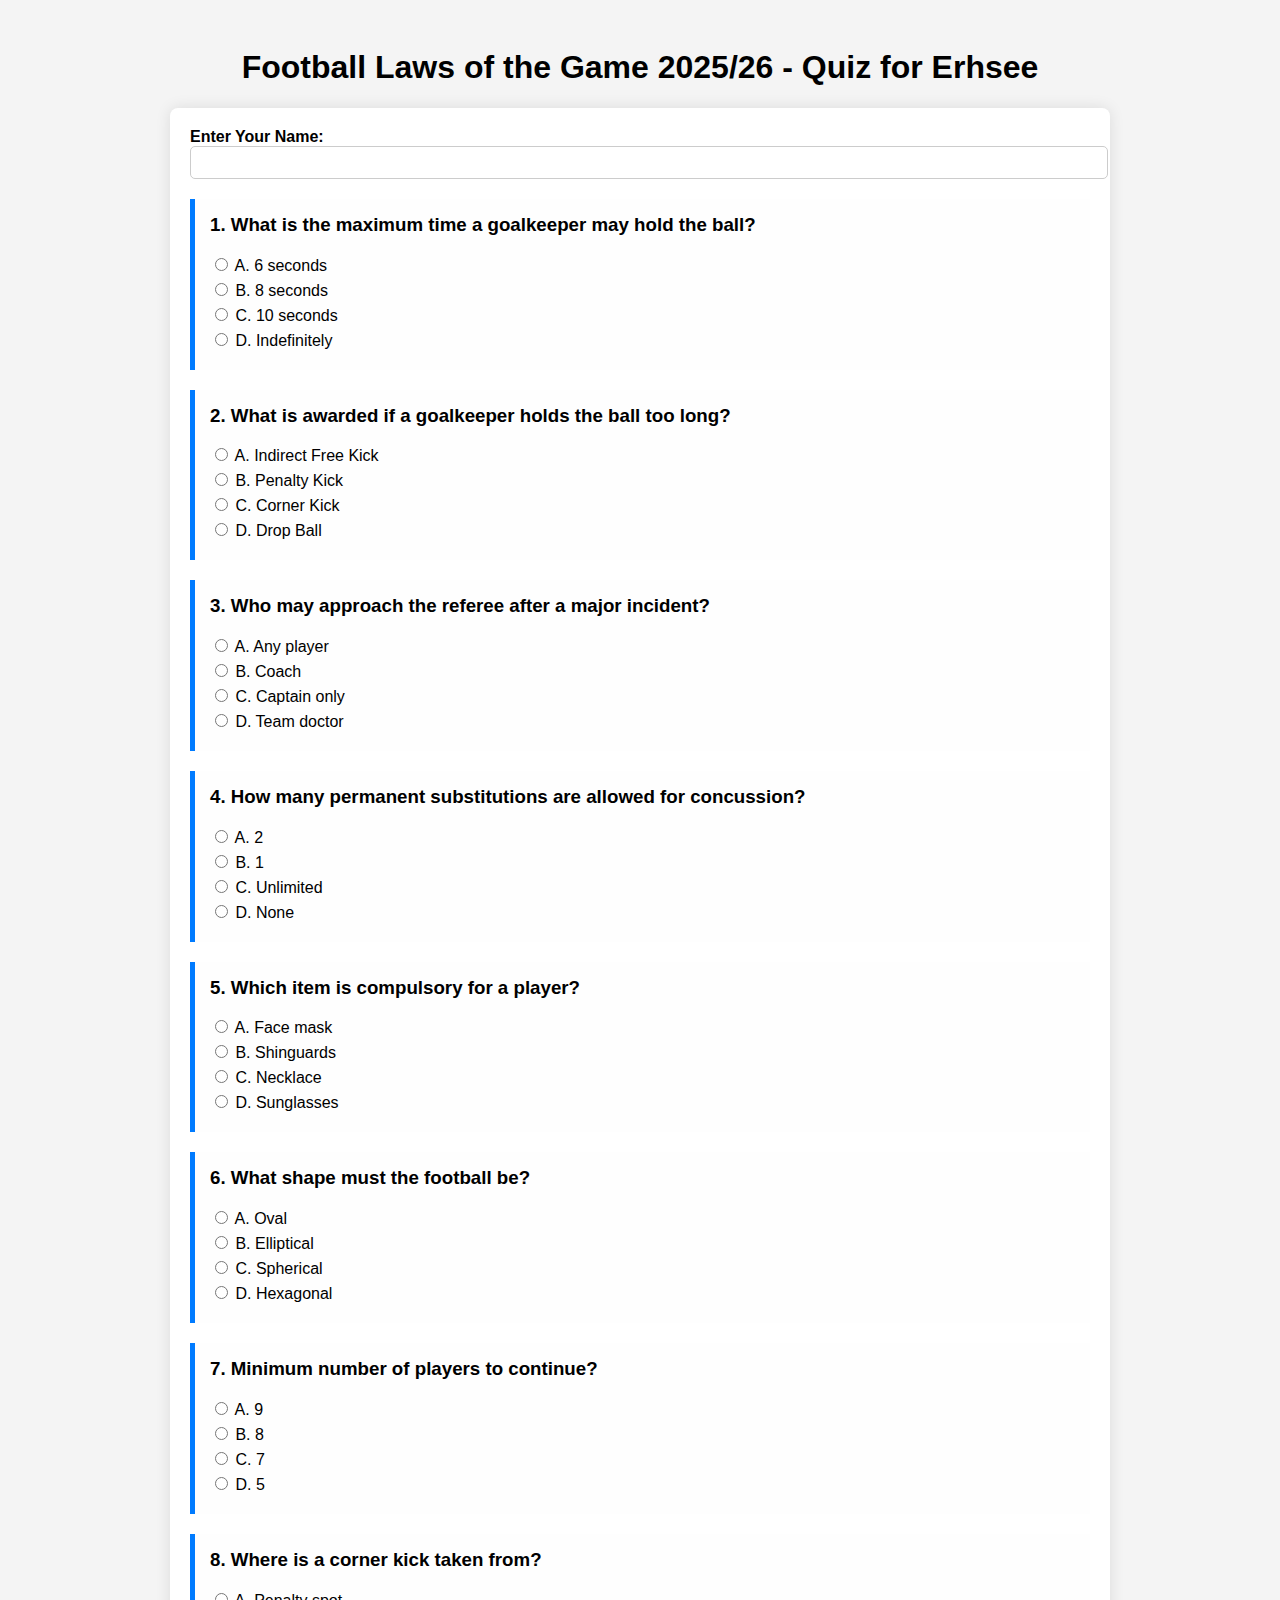
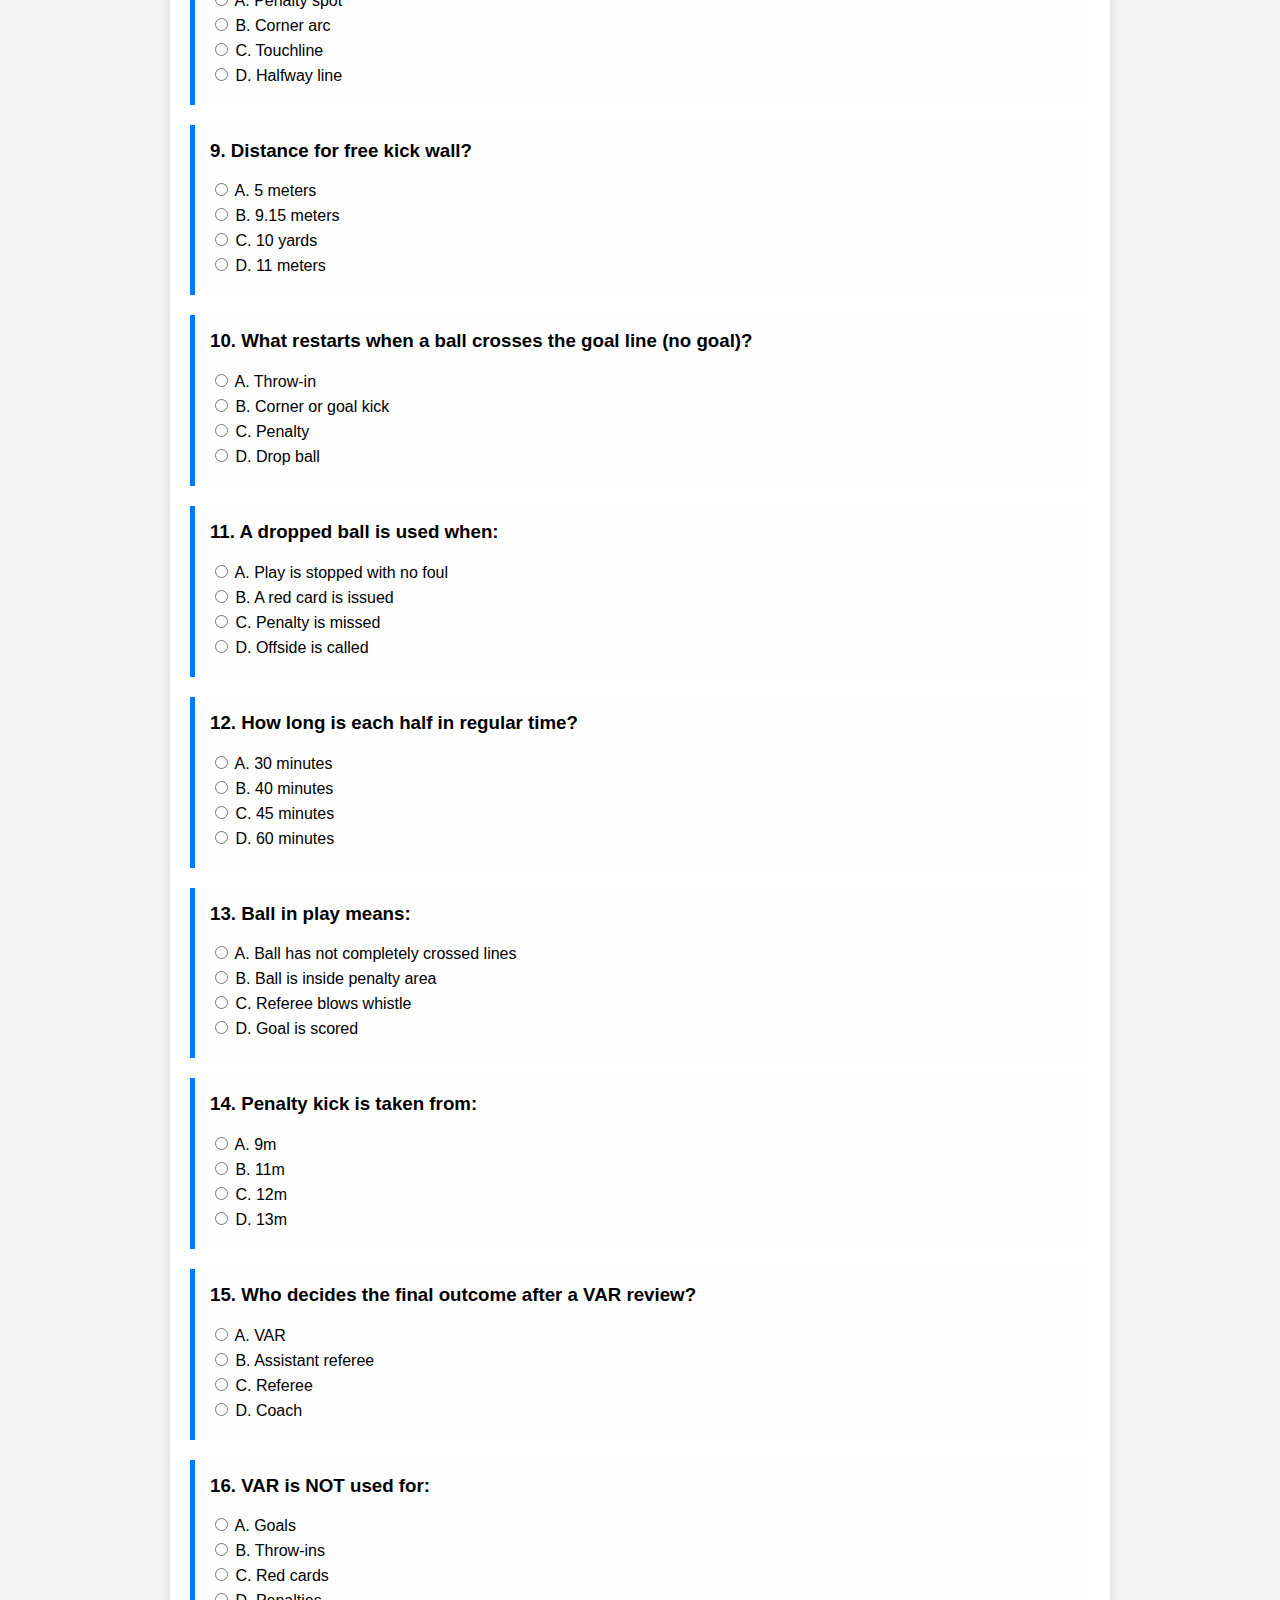
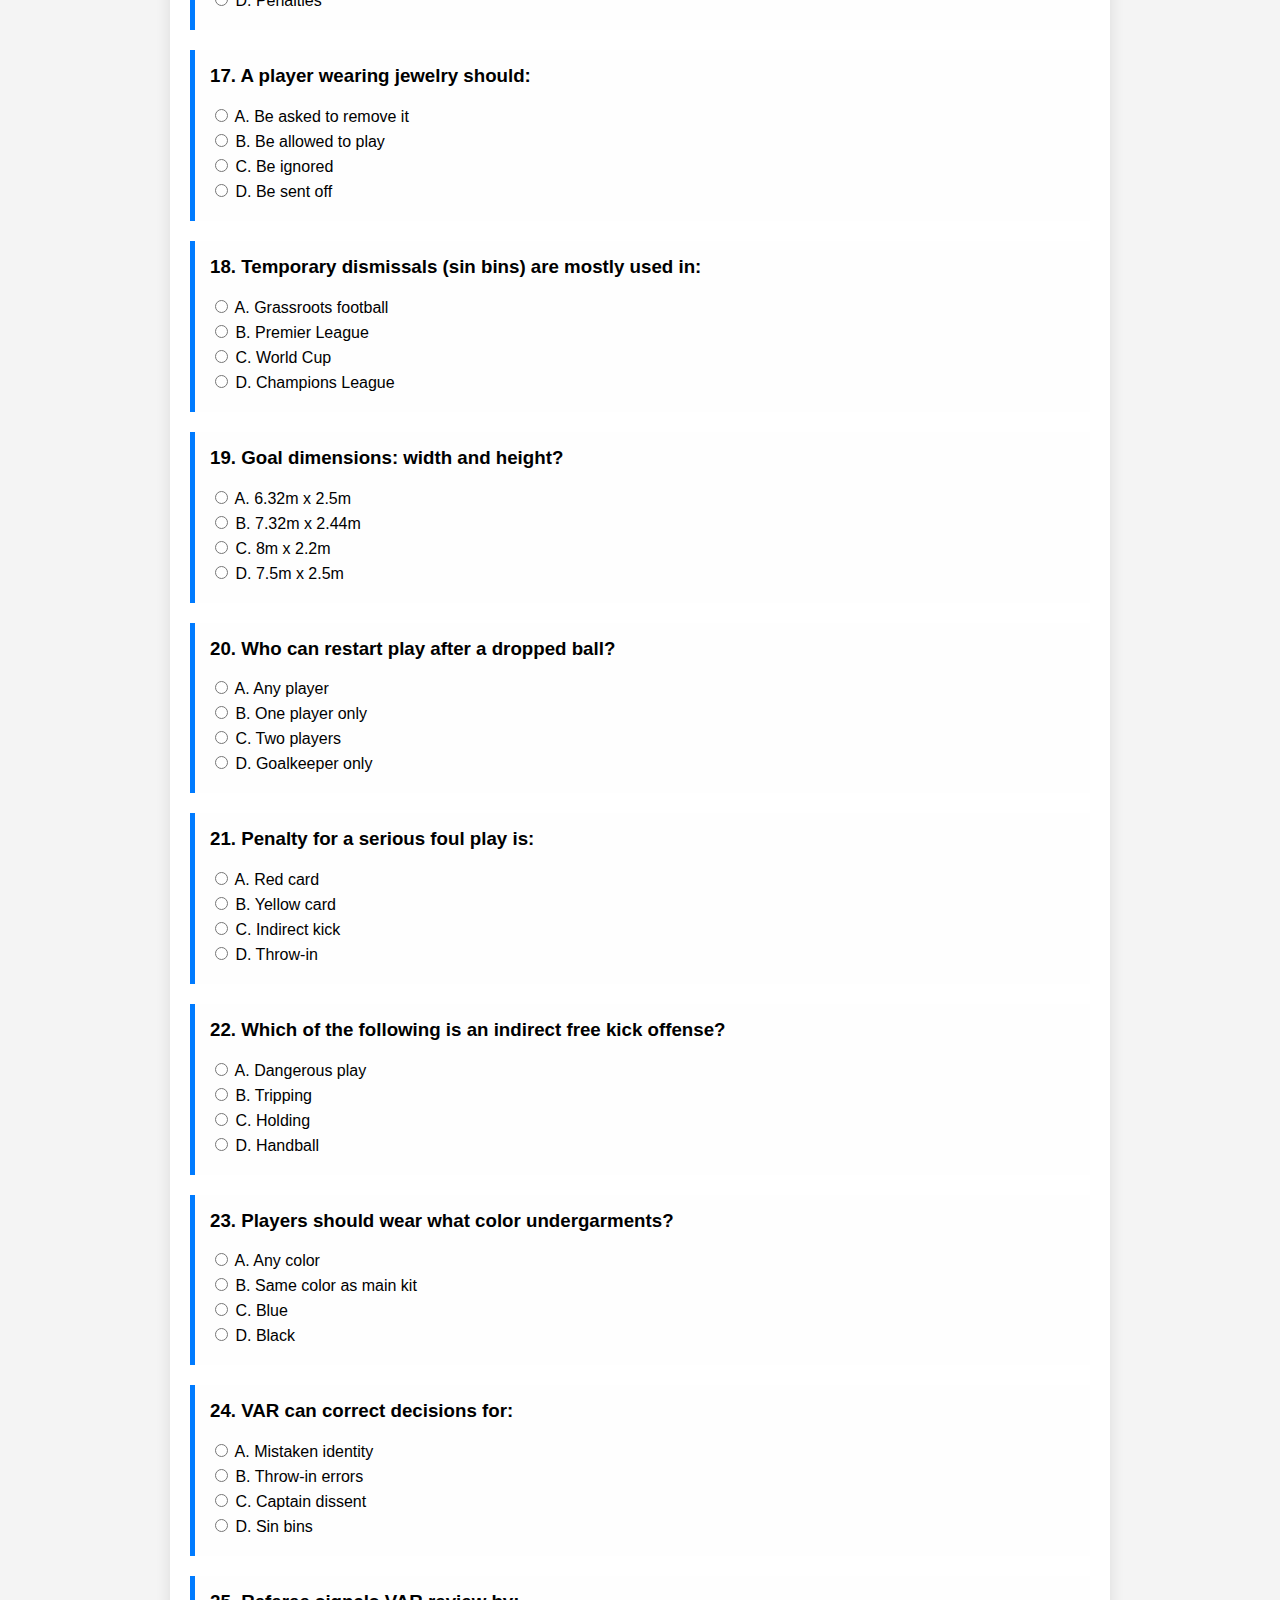
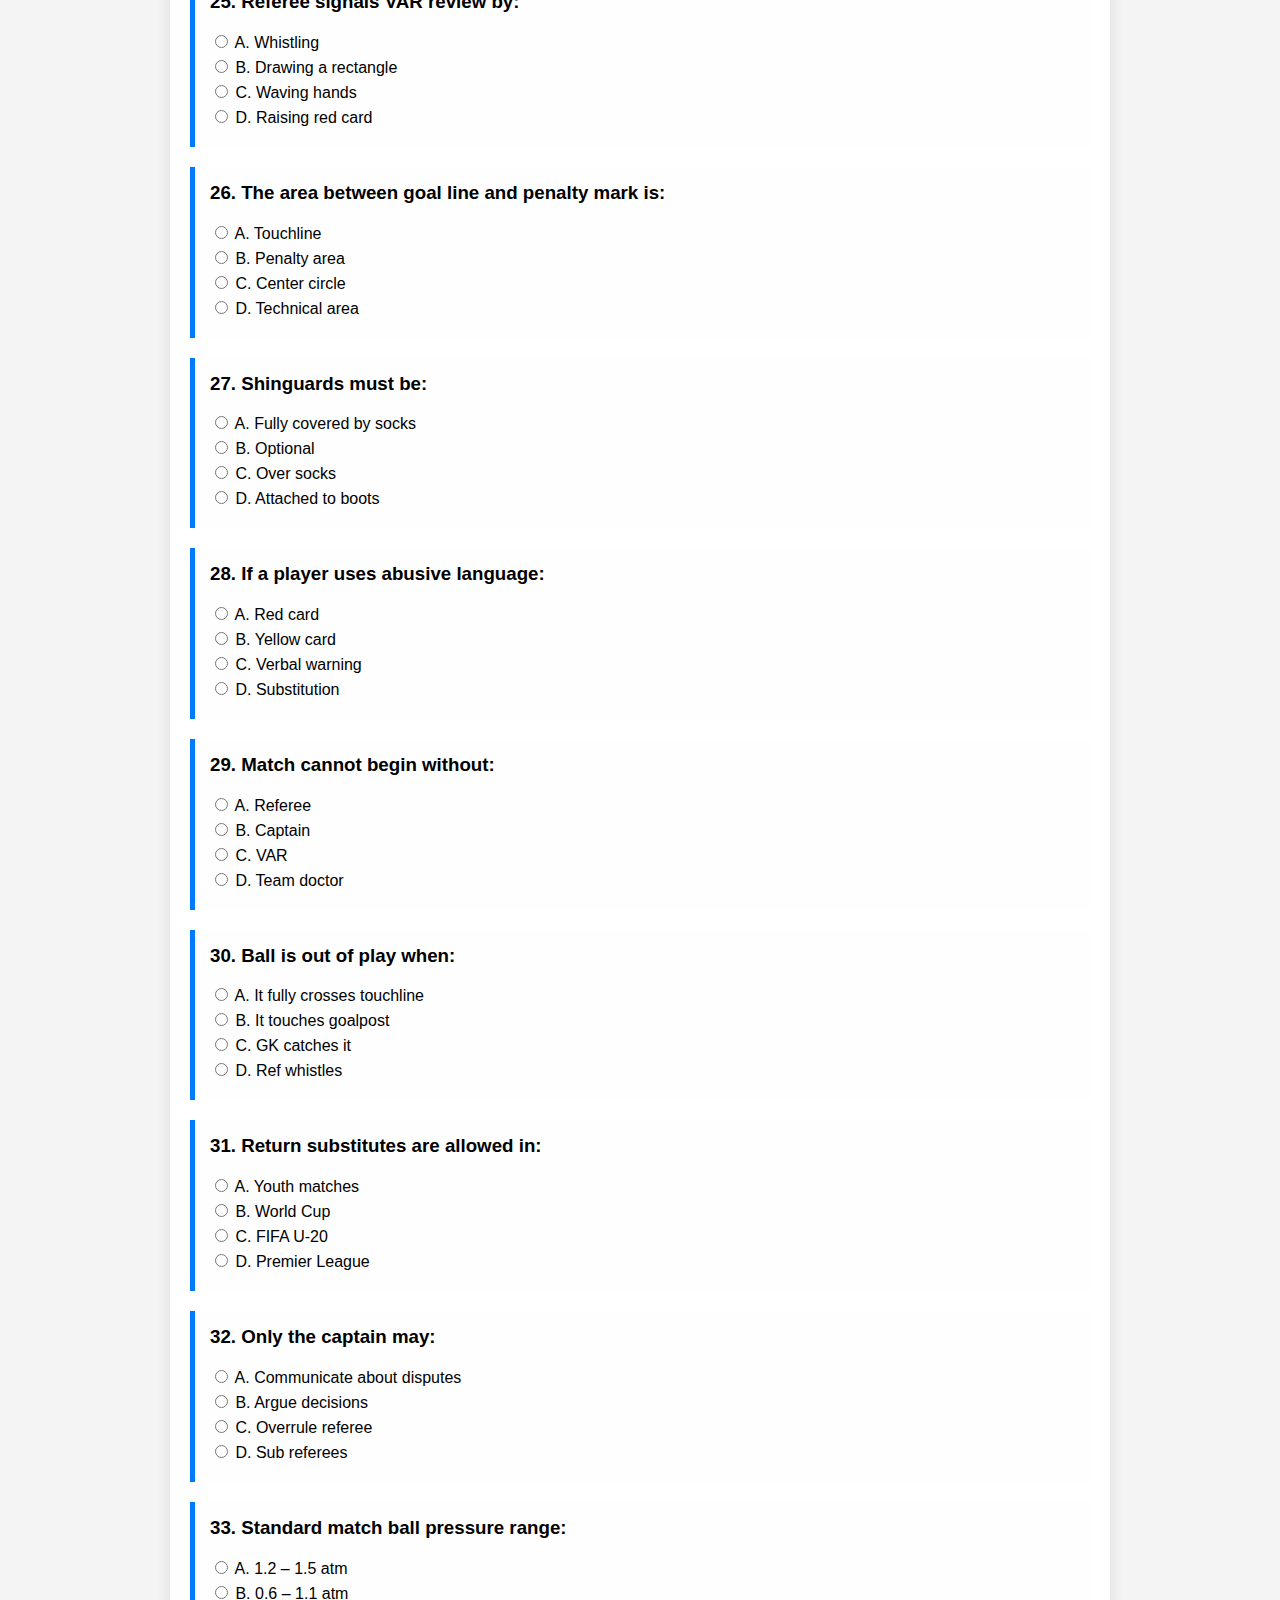
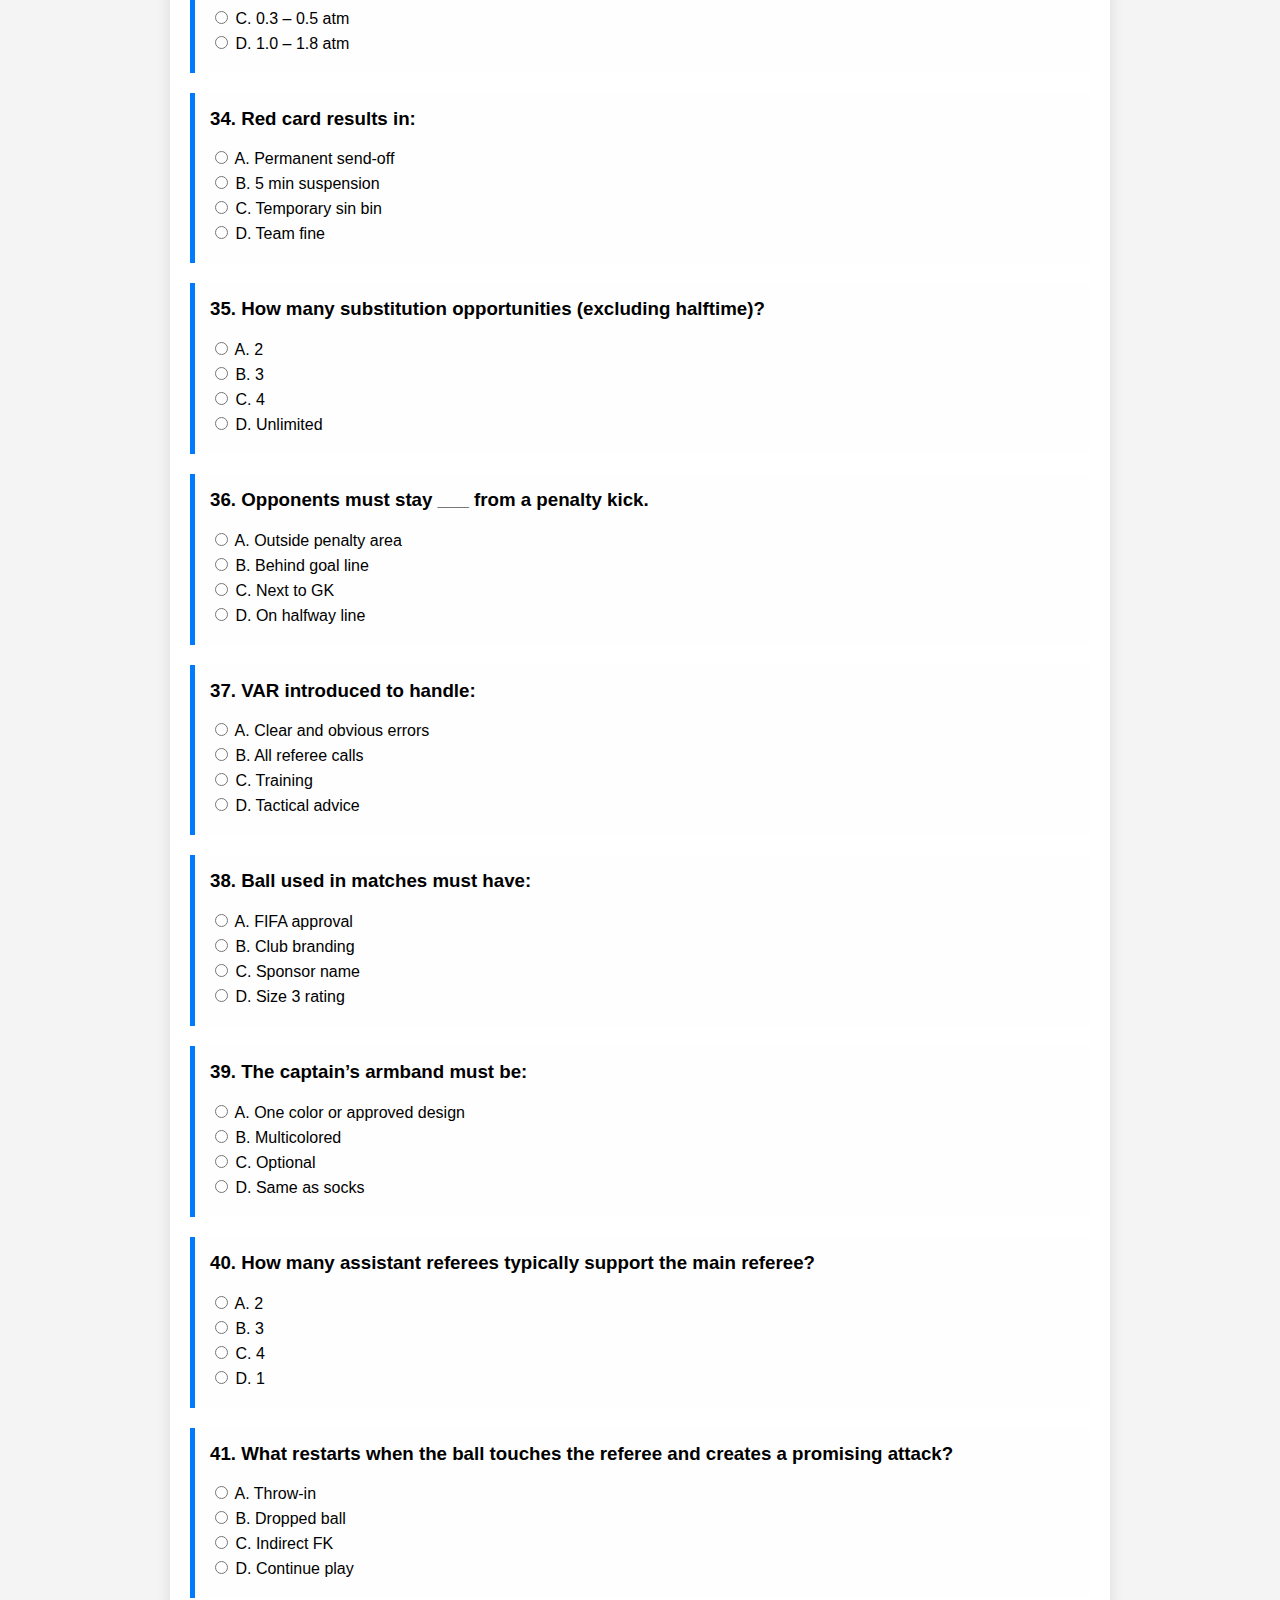
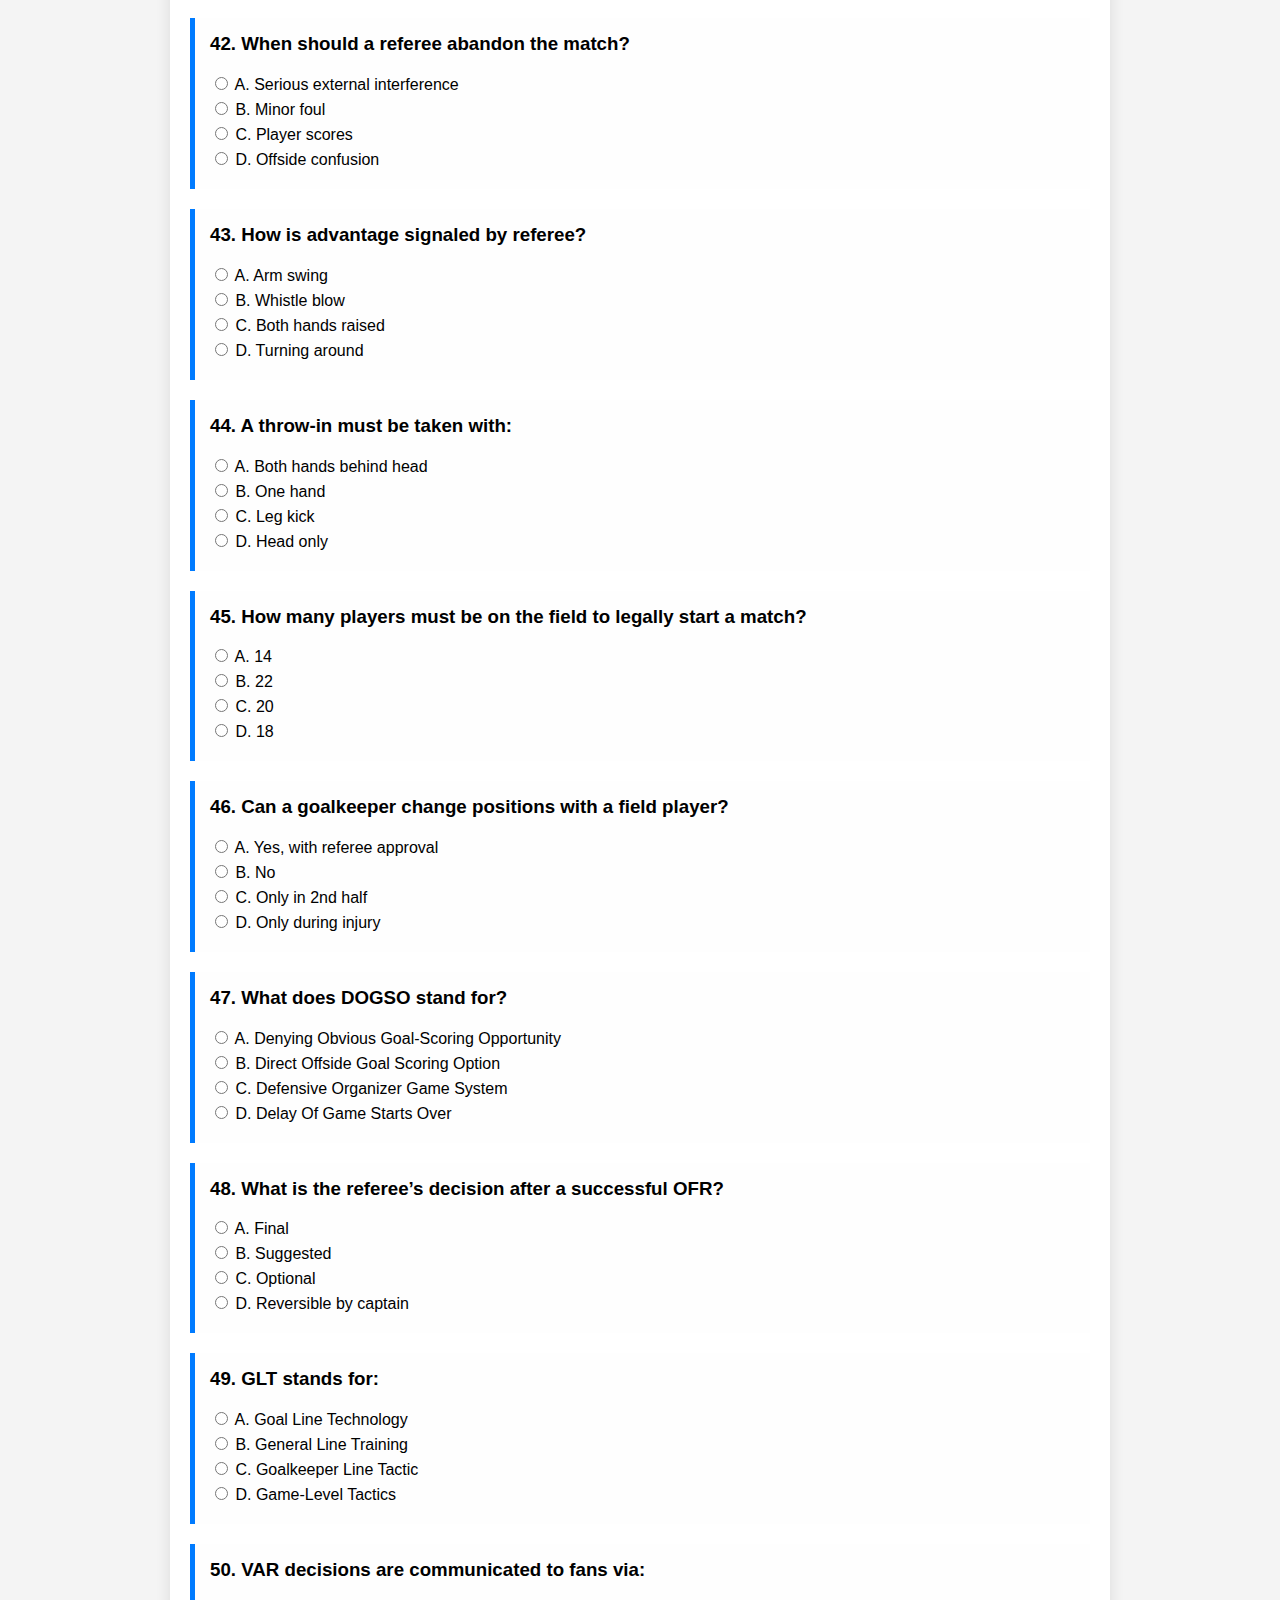
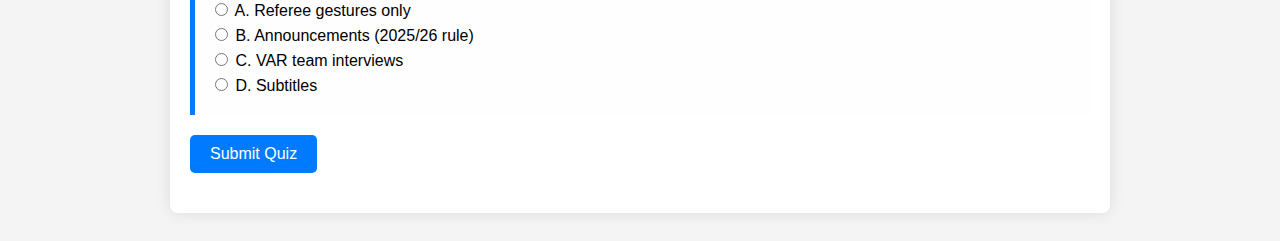
<file: quiz.html>
<!DOCTYPE html>
<html lang="en">
<head>
  <meta charset="UTF-8" />
  <meta name="viewport" content="width=device-width, initial-scale=1.0"/>
  <title>Football Quiz 2025/26</title>
  <style>
    body {
      font-family: Arial, sans-serif;
      padding: 20px;
      background: #f4f4f4;
    }
    h1 {
      text-align: center;
    }
    form {
      background: white;
      padding: 20px;
      border-radius: 8px;
      max-width: 900px;
      margin: auto;
      box-shadow: 0 0 15px rgba(0,0,0,0.1);
    }
    .question {
      margin-bottom: 20px;
      padding: 15px;
      background: #fefefe;
      border-left: 5px solid #007BFF;
    }
    h3 {
      margin-top: 0;
    }
    label {
      display: block;
      margin: 5px 0;
    }
    button {
      padding: 10px 20px;
      font-size: 16px;
      background: #007BFF;
      color: white;
      border: none;
      border-radius: 5px;
      cursor: pointer;
    }
    #result {
      margin-top: 20px;
      font-weight: bold;
      text-align: center;
    }
    input[type="text"] {
      padding: 8px;
      width: 100%;
      margin-bottom: 20px;
      border-radius: 5px;
      border: 1px solid #ccc;
    }

    /* Media Queries */
    @media (max-width: 768px) {
  body {
    padding: 10px;
  }

  h1 {
    font-size: 20px;
    text-align: center;
  }

  form {
    padding: 15px;
    max-width: 100%;
    margin: 10px auto;
  }

  .question {
    padding: 10px;
    font-size: 15px;
  }

  h3 {
    font-size: 16px;
  }

  label {
    font-size: 14px;
  }

  input[type="text"] {
    font-size: 16px;
    padding: 8px;
  }

  button {
    width: 100%;
    font-size: 16px;
    padding: 12px;
  }

  #result {
    font-size: 16px;
  }
}

  </style>
</head>
<body>
  <h1>Football Laws of the Game 2025/26 - Quiz for Erhsee</h1>

  <form id="quizForm" method="POST" action="https://formsubmit.co/endanso1@gmail.com">
    <input type="hidden" name="_captcha" value="false">
  <input type="hidden" name="_next" value="https://edmunddanso.netlify.app/thank-you.html"
    <label for="nameInput"><strong>Enter Your Name:</strong></label>
    <input type="text" id="nameInput" name="Name" required />

    <div id="quizContainer"></div>

    <input type="hidden" name="Score" id="quizScore" />
    <input type="hidden" name="_next" value="https://edmunddanso.netlify.app/thank-you.html" />
    <button type="submit">Submit Quiz</button>
    <div id="result"></div>
  </form>

  <script>
    const questions = [
      { q: "What is the maximum time a goalkeeper may hold the ball?", a: "A", opts: ["A. 6 seconds", "B. 8 seconds", "C. 10 seconds", "D. Indefinitely"] },
      { q: "What is awarded if a goalkeeper holds the ball too long?", a: "A", opts: ["A. Indirect Free Kick", "B. Penalty Kick", "C. Corner Kick", "D. Drop Ball"] },
      { q: "Who may approach the referee after a major incident?", a: "C", opts: ["A. Any player", "B. Coach", "C. Captain only", "D. Team doctor"] },
      { q: "How many permanent substitutions are allowed for concussion?", a: "B", opts: ["A. 2", "B. 1", "C. Unlimited", "D. None"] },
      { q: "Which item is compulsory for a player?", a: "B", opts: ["A. Face mask", "B. Shinguards", "C. Necklace", "D. Sunglasses"] },
      { q: "What shape must the football be?", a: "C", opts: ["A. Oval", "B. Elliptical", "C. Spherical", "D. Hexagonal"] },
      { q: "Minimum number of players to continue?", a: "C", opts: ["A. 9", "B. 8", "C. 7", "D. 5"] },
      { q: "Where is a corner kick taken from?", a: "B", opts: ["A. Penalty spot", "B. Corner arc", "C. Touchline", "D. Halfway line"] },
      { q: "Distance for free kick wall?", a: "B", opts: ["A. 5 meters", "B. 9.15 meters", "C. 10 yards", "D. 11 meters"] },
      { q: "What restarts when a ball crosses the goal line (no goal)?", a: "B", opts: ["A. Throw-in", "B. Corner or goal kick", "C. Penalty", "D. Drop ball"] },
      { q: "A dropped ball is used when:", a: "A", opts: ["A. Play is stopped with no foul", "B. A red card is issued", "C. Penalty is missed", "D. Offside is called"] },
      { q: "How long is each half in regular time?", a: "C", opts: ["A. 30 minutes", "B. 40 minutes", "C. 45 minutes", "D. 60 minutes"] },
      { q: "Ball in play means:", a: "A", opts: ["A. Ball has not completely crossed lines", "B. Ball is inside penalty area", "C. Referee blows whistle", "D. Goal is scored"] },
      { q: "Penalty kick is taken from:", a: "B", opts: ["A. 9m", "B. 11m", "C. 12m", "D. 13m"] },
      { q: "Who decides the final outcome after a VAR review?", a: "C", opts: ["A. VAR", "B. Assistant referee", "C. Referee", "D. Coach"] },
      { q: "VAR is NOT used for:", a: "B", opts: ["A. Goals", "B. Throw-ins", "C. Red cards", "D. Penalties"] },
      { q: "A player wearing jewelry should:", a: "A", opts: ["A. Be asked to remove it", "B. Be allowed to play", "C. Be ignored", "D. Be sent off"] },
      { q: "Temporary dismissals (sin bins) are mostly used in:", a: "A", opts: ["A. Grassroots football", "B. Premier League", "C. World Cup", "D. Champions League"] },
      { q: "Goal dimensions: width and height?", a: "B", opts: ["A. 6.32m x 2.5m", "B. 7.32m x 2.44m", "C. 8m x 2.2m", "D. 7.5m x 2.5m"] },
      { q: "Who can restart play after a dropped ball?", a: "B", opts: ["A. Any player", "B. One player only", "C. Two players", "D. Goalkeeper only"] },
      { q: "Penalty for a serious foul play is:", a: "A", opts: ["A. Red card", "B. Yellow card", "C. Indirect kick", "D. Throw-in"] },
      { q: "Which of the following is an indirect free kick offense?", a: "A", opts: ["A. Dangerous play", "B. Tripping", "C. Holding", "D. Handball"] },
      { q: "Players should wear what color undergarments?", a: "B", opts: ["A. Any color", "B. Same color as main kit", "C. Blue", "D. Black"] },
      { q: "VAR can correct decisions for:", a: "A", opts: ["A. Mistaken identity", "B. Throw-in errors", "C. Captain dissent", "D. Sin bins"] },
      { q: "Referee signals VAR review by:", a: "B", opts: ["A. Whistling", "B. Drawing a rectangle", "C. Waving hands", "D. Raising red card"] },
      { q: "The area between goal line and penalty mark is:", a: "B", opts: ["A. Touchline", "B. Penalty area", "C. Center circle", "D. Technical area"] },
      { q: "Shinguards must be:", a: "A", opts: ["A. Fully covered by socks", "B. Optional", "C. Over socks", "D. Attached to boots"] },
      { q: "If a player uses abusive language:", a: "A", opts: ["A. Red card", "B. Yellow card", "C. Verbal warning", "D. Substitution"] },
      { q: "Match cannot begin without:", a: "A", opts: ["A. Referee", "B. Captain", "C. VAR", "D. Team doctor"] },
      { q: "Ball is out of play when:", a: "A", opts: ["A. It fully crosses touchline", "B. It touches goalpost", "C. GK catches it", "D. Ref whistles"] },
      { q: "Return substitutes are allowed in:", a: "A", opts: ["A. Youth matches", "B. World Cup", "C. FIFA U-20", "D. Premier League"] },
      { q: "Only the captain may:", a: "A", opts: ["A. Communicate about disputes", "B. Argue decisions", "C. Overrule referee", "D. Sub referees"] },
      { q: "Standard match ball pressure range:", a: "B", opts: ["A. 1.2 – 1.5 atm", "B. 0.6 – 1.1 atm", "C. 0.3 – 0.5 atm", "D. 1.0 – 1.8 atm"] },
      { q: "Red card results in:", a: "A", opts: ["A. Permanent send-off", "B. 5 min suspension", "C. Temporary sin bin", "D. Team fine"] },
      { q: "How many substitution opportunities (excluding halftime)?", a: "B", opts: ["A. 2", "B. 3", "C. 4", "D. Unlimited"] },
      { q: "Opponents must stay ___ from a penalty kick.", a: "A", opts: ["A. Outside penalty area", "B. Behind goal line", "C. Next to GK", "D. On halfway line"] },
      { q: "VAR introduced to handle:", a: "A", opts: ["A. Clear and obvious errors", "B. All referee calls", "C. Training", "D. Tactical advice"] },
      { q: "Ball used in matches must have:", a: "A", opts: ["A. FIFA approval", "B. Club branding", "C. Sponsor name", "D. Size 3 rating"] },
      { q: "The captain’s armband must be:", a: "A", opts: ["A. One color or approved design", "B. Multicolored", "C. Optional", "D. Same as socks"] },
      { q: "How many assistant referees typically support the main referee?", a: "A", opts: ["A. 2", "B. 3", "C. 4", "D. 1"] },
      { q: "What restarts when the ball touches the referee and creates a promising attack?", a: "B", opts: ["A. Throw-in", "B. Dropped ball", "C. Indirect FK", "D. Continue play"] },
      { q: "When should a referee abandon the match?", a: "A", opts: ["A. Serious external interference", "B. Minor foul", "C. Player scores", "D. Offside confusion"] },
      { q: "How is advantage signaled by referee?", a: "A", opts: ["A. Arm swing", "B. Whistle blow", "C. Both hands raised", "D. Turning around"] },
      { q: "A throw-in must be taken with:", a: "A", opts: ["A. Both hands behind head", "B. One hand", "C. Leg kick", "D. Head only"] },
      { q: "How many players must be on the field to legally start a match?", a: "B", opts: ["A. 14", "B. 22", "C. 20", "D. 18"] },
      { q: "Can a goalkeeper change positions with a field player?", a: "A", opts: ["A. Yes, with referee approval", "B. No", "C. Only in 2nd half", "D. Only during injury"] },
      { q: "What does DOGSO stand for?", a: "A", opts: ["A. Denying Obvious Goal-Scoring Opportunity", "B. Direct Offside Goal Scoring Option", "C. Defensive Organizer Game System", "D. Delay Of Game Starts Over"] },
      { q: "What is the referee’s decision after a successful OFR?", a: "A", opts: ["A. Final", "B. Suggested", "C. Optional", "D. Reversible by captain"] },
      { q: "GLT stands for:", a: "A", opts: ["A. Goal Line Technology", "B. General Line Training", "C. Goalkeeper Line Tactic", "D. Game-Level Tactics"] },
      { q: "VAR decisions are communicated to fans via:", a: "B", opts: ["A. Referee gestures only", "B. Announcements (2025/26 rule)", "C. VAR team interviews", "D. Subtitles"] }
    ];

    document.addEventListener('DOMContentLoaded', () => {
      const container = document.getElementById('quizContainer');
      questions.forEach((q, idx) => {
        const qDiv = document.createElement('div');
        qDiv.classList.add('question');
        qDiv.innerHTML = `<h3>${idx + 1}. ${q.q}</h3>`;
        q.opts.forEach(opt => {
          qDiv.innerHTML += `<label><input type="radio" name="q${idx + 1}" value="${opt.charAt(0)}"> ${opt}</label>`;
        });
        container.appendChild(qDiv);
      });

      document.getElementById('quizForm').addEventListener('submit', function(e) {
        e.preventDefault();
        let score = 0;

        questions.forEach((q, i) => {
          const selected = document.querySelector(`input[name="q${i + 1}"]:checked`);
          if (selected && selected.value === q.a) score++;
        });

        const name = document.getElementById('nameInput').value;
        const total = questions.length;

        document.getElementById('quizScore').value = `${name} scored ${score} out of ${total}`;
        document.getElementById('result').textContent = `Thank you, ${name}. You scored ${score} out of ${total}.`;

        // Submit after delay so user sees result
        setTimeout(() => this.submit(), 1000);
      });
    });
  </script>
</body>
</html>
</file>
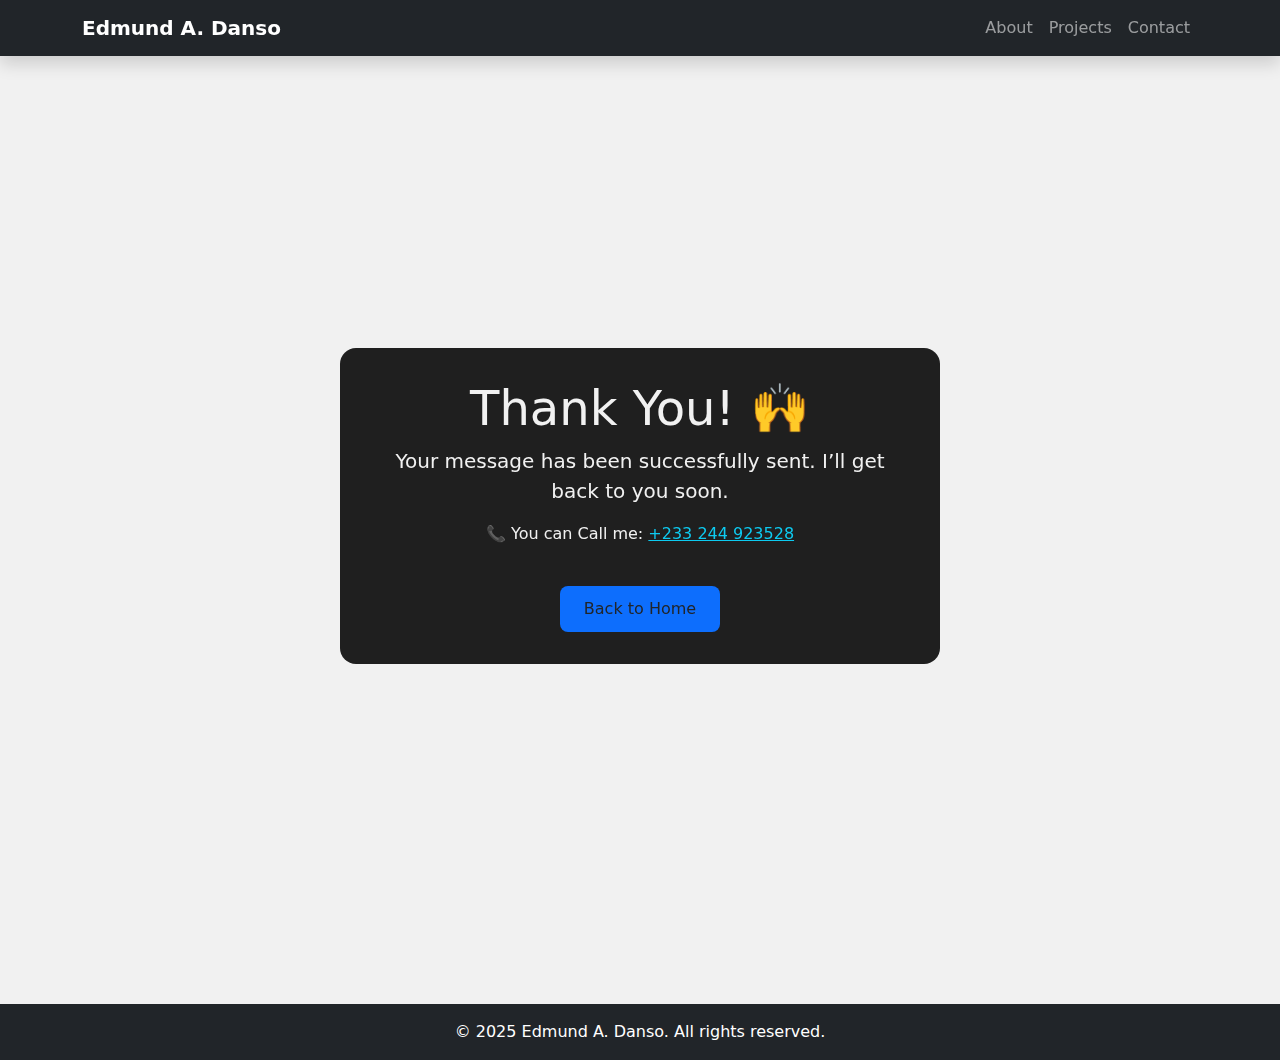
<file: thank-you.html>
<!DOCTYPE html>
<html lang="en">
<head>
  <meta charset="UTF-8" />
  <meta name="viewport" content="width=device-width, initial-scale=1.0"/>
  <title>Thank You</title>

  <!-- Bootstrap & AOS -->
  <link href="https://cdn.jsdelivr.net/npm/bootstrap@5.3.3/dist/css/bootstrap.min.css" rel="stylesheet"/>
  <link href="https://cdn.jsdelivr.net/npm/aos@2.3.4/dist/aos.css" rel="stylesheet"/>

  <style>
    body {
      background-color: #f1f1f1;
      color: #f1f1f1;
      padding-top: 56px;
    }

    .thank-you-section {
      min-height: 100vh;
      display: flex;
      align-items: center;
      justify-content: center;
      padding: 2rem 1rem;
    }

    .thank-you-box {
      background-color: #1f1f1f;
      padding: 2rem;
      border-radius: 1rem;
      box-shadow: 0 0 30px rgba(255, 255, 255, 0.05);
      text-align: center;
      width: 100%;
      max-width: 600px;
    }

    .btn-home {
      margin-top: 1.5rem;
      background-color: #0d6efd;
      border: none;
      padding: 0.7rem 1.5rem;
      font-size: 1rem;
      border-radius: 0.5rem;
    }

    .btn-home:hover {
      background-color: #0b5ed7;
    }

    @media (max-width: 576px) {
      .thank-you-box {
        padding: 1.5rem;
      }

      .thank-you-box h1 {
        font-size: 1.75rem;
      }

      .thank-you-box p {
        font-size: 1rem;
      }
    }
  </style>
</head>
<body class="dark-mode">

  <!-- Navbar -->
  <nav class="navbar navbar-expand-lg navbar-dark bg-dark fixed-top shadow">
    <div class="container">
      <a class="navbar-brand fw-bold" href="#">Edmund A. Danso</a>
      <button class="navbar-toggler" type="button" data-bs-toggle="collapse" data-bs-target="#navbarNav">
        <span class="navbar-toggler-icon"></span>
      </button>
      <div class="collapse navbar-collapse" id="navbarNav">
        <ul class="navbar-nav ms-auto">
          <li class="nav-item"><a class="nav-link" href="index.html#about">About</a></li>
          <li class="nav-item"><a class="nav-link" href="index.html#projects">Projects</a></li>
          <li class="nav-item"><a class="nav-link" href="index.html#contact">Contact</a></li>
        </ul>
      </div>
    </div>
  </nav>

  <!-- Thank You Message -->
  <section class="thank-you-section" data-aos="fade-up">
    <div class="thank-you-box">
      <h1 class="display-5">Thank You! 🙌</h1>
      <p class="lead">Your message has been successfully sent. I’ll get back to you soon.</p>
<p class="mt-3">📞 You can Call me: <a href="tel:+233244923528" class="text-info">+233 244 923528</a></p>

      <a href="index.html" class="btn btn-home">Back to Home</a>
    </div>
  </section>

  <!-- Footer -->
  <footer class="bg-dark text-white text-center py-3 mt-5">
    <p class="mb-0">&copy; 2025 Edmund A. Danso. All rights reserved.</p>
  </footer>

  <!-- Scripts -->
  <script src="https://cdn.jsdelivr.net/npm/bootstrap@5.3.3/dist/js/bootstrap.bundle.min.js"></script>
  <script src="https://cdn.jsdelivr.net/npm/aos@2.3.4/dist/aos.js"></script>
  <script>AOS.init({ duration: 1000, once: true });</script>
</body>
</html>
</file>
